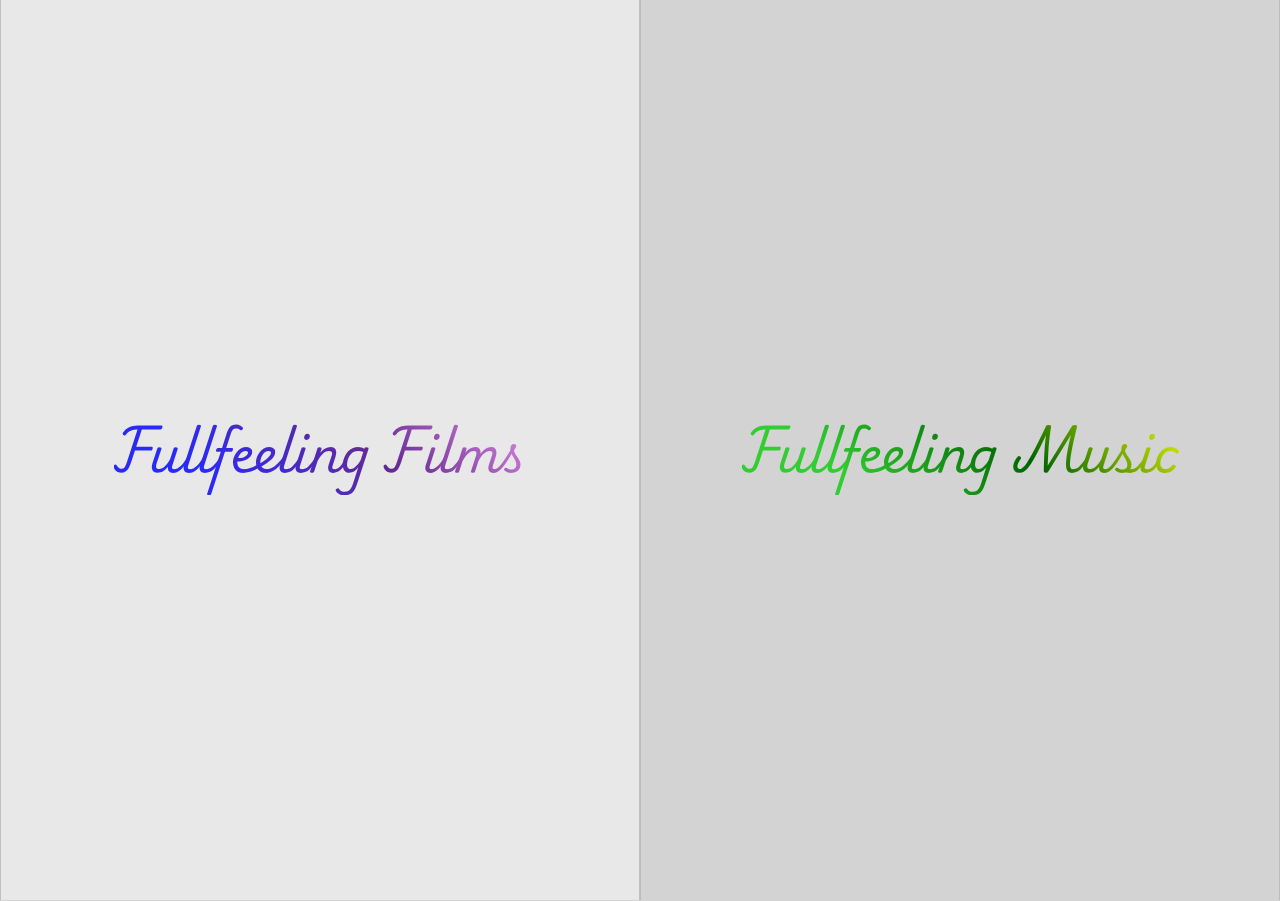
<file: index.html>
<!DOCTYPE html><html lang="en"><head>    <meta charset="UTF-8">    <meta name="viewport" content="width=device-width, initial-scale=1.0">    <title>Fullfeeling</title>    <link rel="stylesheet" href="static/css/styles2.css"></head><body>    <div class="container">        <div class="column">            <a href="/Films">                <div class="content">                    <h1 class="film-colors">Fullfeeling Films</h1>                </div>            </a>        </div>        <div class="column">            <a href="/Music">                <div class="content">                    <h1 class="music-colors">Fullfeeling Music</h1>                </div>            </a>        </div>    </div>    <script>        document.querySelectorAll('.column a').forEach(link => {            link.addEventListener('click', function (e) {                e.preventDefault(); // Prevent the default link behavior                // Fade out the entire page                document.body.classList.add('fade-out');                // Delay the navigation to allow the fade-out to complete                setTimeout(() => {                    window.location.href = this.href;                }, 500); // Match the delay to the CSS transition duration            });        });    </script></body></html>
</file>
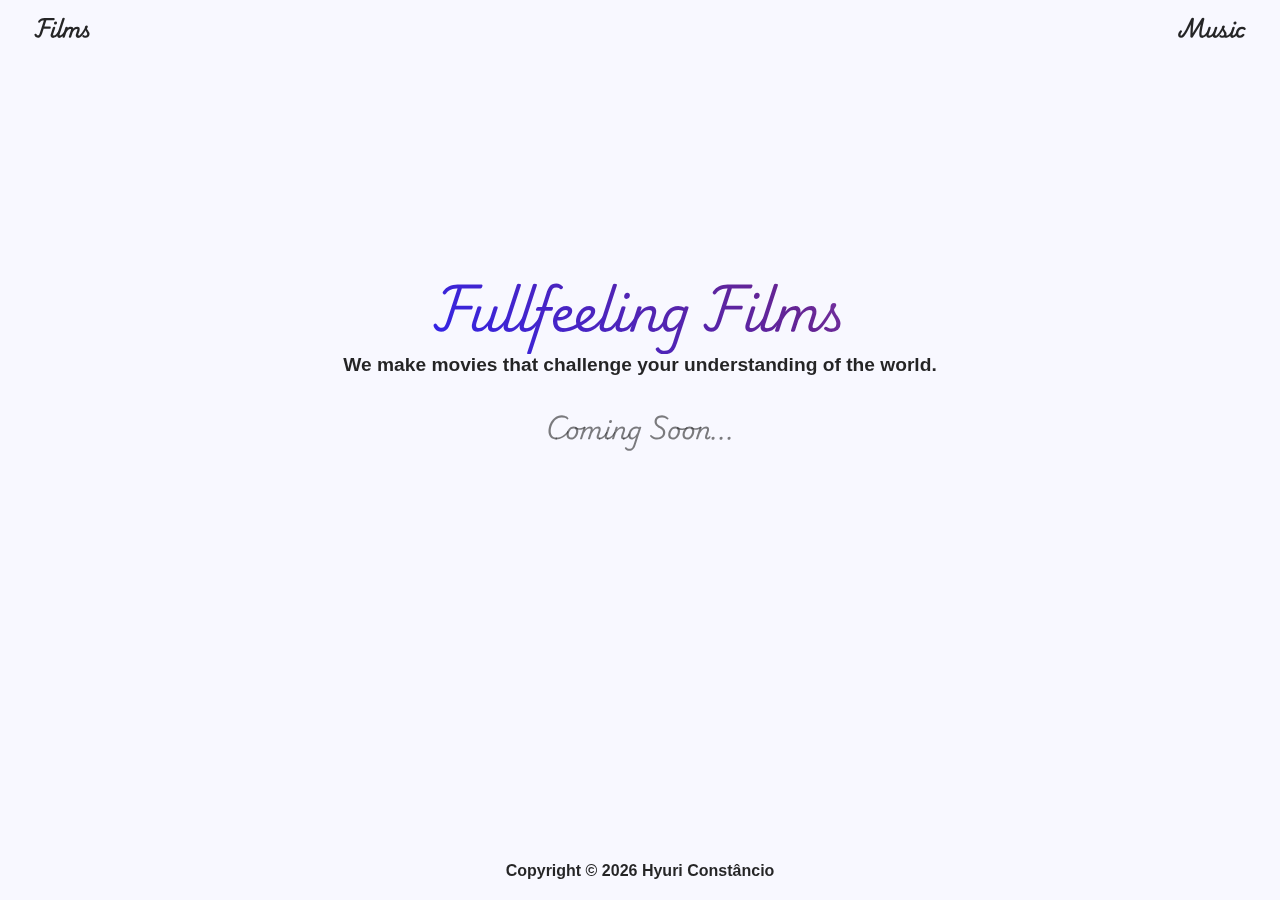
<file: Films/index.html>
<!DOCTYPE html><html lang="en"><head>    <meta charset="UTF-8">    <meta name="viewport" content="width=device-width, initial-scale=1.0">    <title>Fullfeeling Films</title>    <link rel="stylesheet" href="../static/css/styles.css"></head><body>    <header class="header">        <div class="container">            <nav class="menu">                <ul>                    <li><a href="/Films">Films</a></li>                    <li><a href="/Music">Music</a></li>                </ul>            </nav>        </div>    </header>    <div class="main-content">        <div class="container">            <img src="../static/images/logo.png" alt="Fullfeeling Films Logo" class="logo">            <h1 class="film-colors">Fullfeeling Films</h1>            <p class="tagline">We make movies that challenge your understanding of the world.</p>            <p class="coming-soon">Coming Soon...</p>        </div>    </div>    <footer>        <div class="container">            <a href="https://hyuri.co">Copyright © <span id="copyright-year"></span> Hyuri Constâncio</a>        </div>    </footer></body><script>    // Get the current year    const currentYear = new Date().getFullYear();    // Update the copyright year in the footer    document.getElementById('copyright-year').textContent = currentYear;</script></html>
</file>
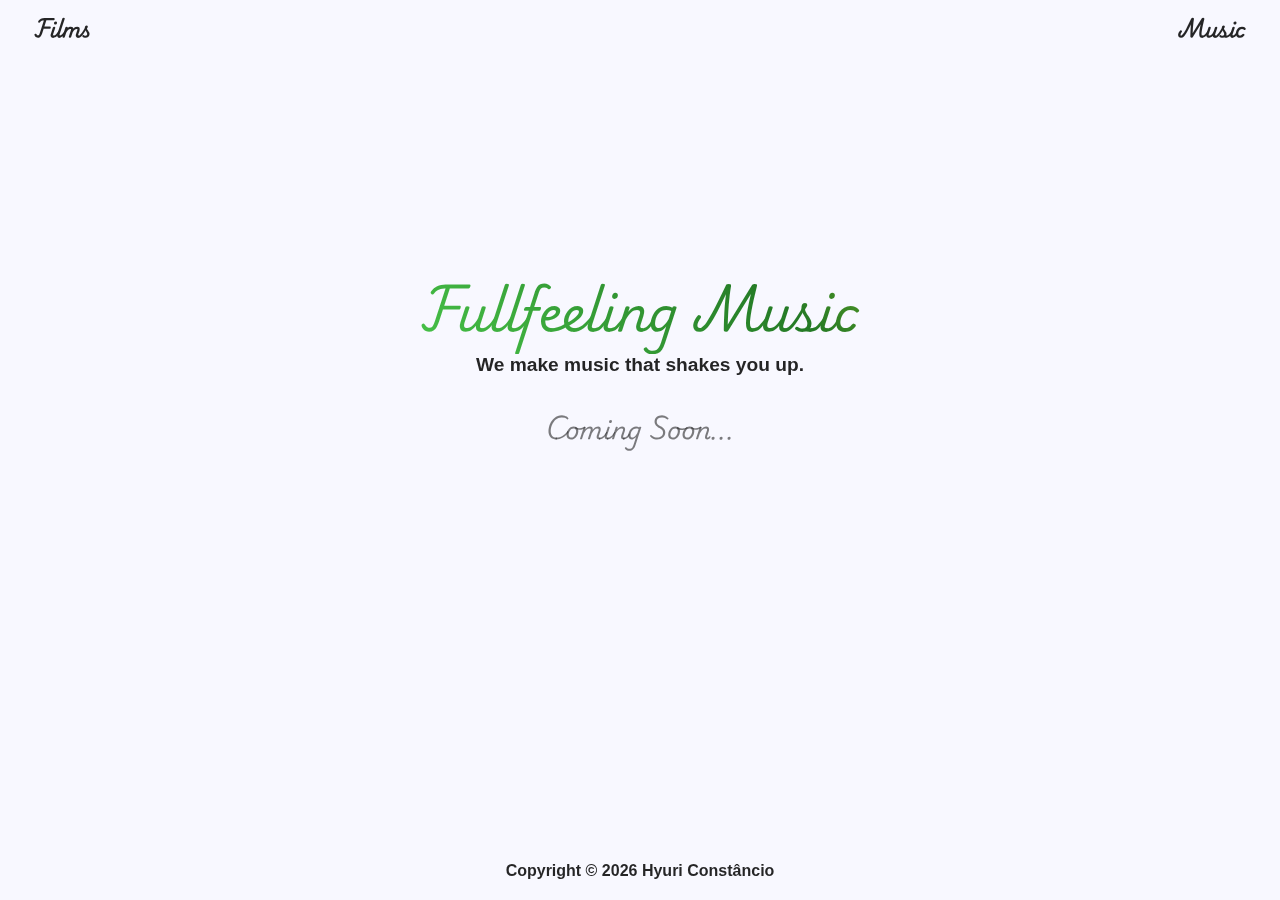
<file: Music/index.html>
<!DOCTYPE html><html lang="en"><head>    <meta charset="UTF-8">    <meta name="viewport" content="width=device-width, initial-scale=1.0">    <title>Fullfeeling Music</title>    <link rel="stylesheet" href="../static/css/styles.css"></head><body>    <header class="header">        <div class="container">            <nav class="menu">                <ul>                    <li><a href="/Films">Films</a></li>                    <li><a href="/Music">Music</a></li>                </ul>            </nav>        </div>    </header>    <div class="main-content">        <div class="container">            <img src="../static/images/logo.png" alt="Fullfeeling Music Logo" class="logo">            <h1 class="music-colors">Fullfeeling Music</h1>            <p class="tagline">We make music that shakes you up.</p>            <p class="coming-soon">Coming Soon...</p>        </div>    </div>    <footer>        <div class="container">            <a href="https://hyuri.co">Copyright © <span id="copyright-year"></span> Hyuri Constâncio</a>        </div>    </footer></body><script>    // Get the current year    const currentYear = new Date().getFullYear();    // Update the copyright year in the footer    document.getElementById('copyright-year').textContent = currentYear;</script></html>
</file>
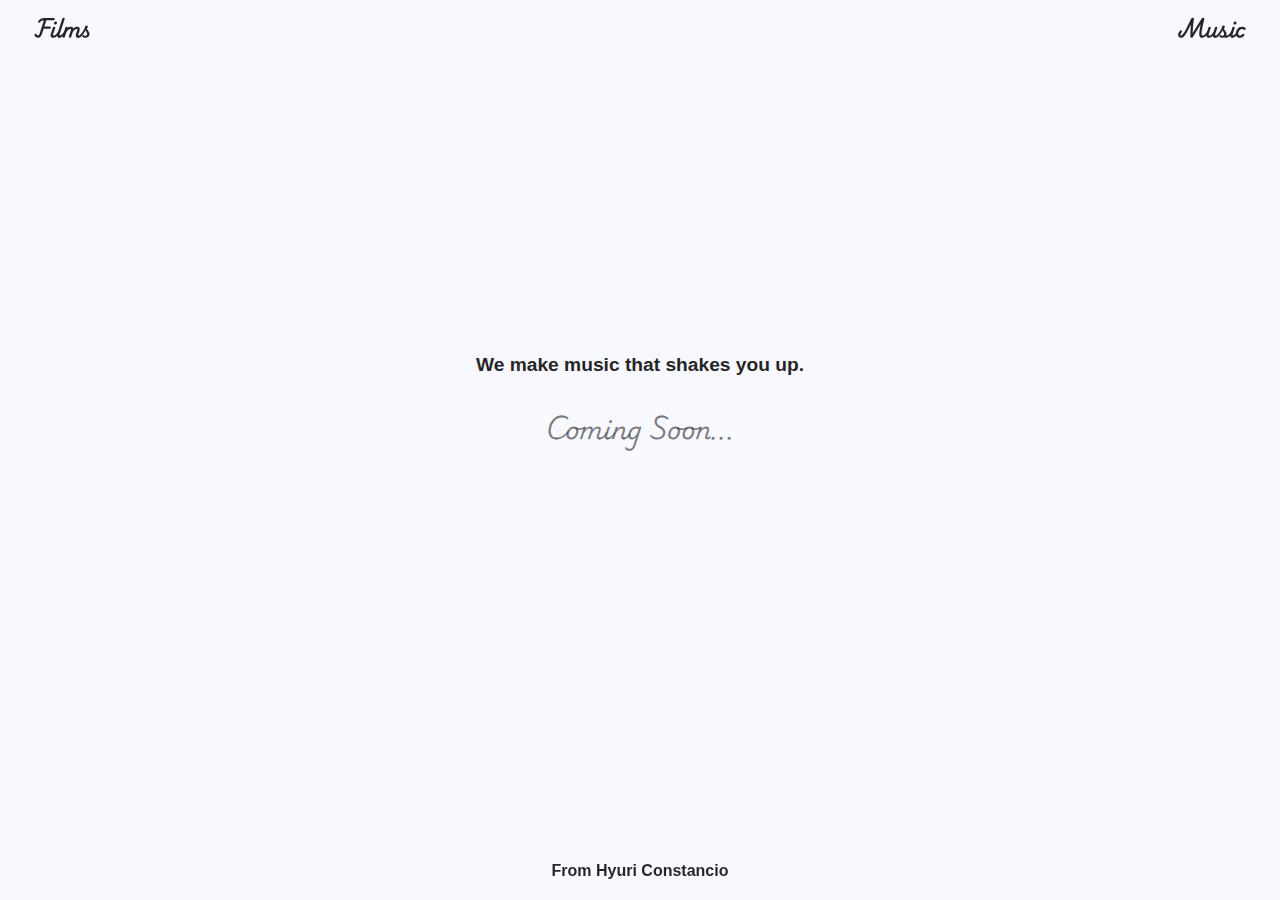
<file: music.html>
<!DOCTYPE html>
<html lang="en">
<head>
    <meta charset="UTF-8">
    <meta name="viewport" content="width=device-width, initial-scale=1.0">
    <title>Fullfeeling Music</title>
    <link rel="stylesheet" href="static/css/styles.css">
</head>
<body>
    <header class="header">
        <div class="container">
            <nav class="menu">
                <ul>
                    <li><a href="index.html">Films</a></li>
                    <li><a href="music.html">Music</a></li>
                </ul>
            </nav>
        </div>
    </header>
    <div class="main-content">
        <div class="container">
            <img src="static/images/logo.png" alt="Fullfeeling Music Logo" class="logo">
            <h1>Fullfeeling Music</h1>
            <p class="tagline">We make music that shakes you up.</p>
            <p class="coming-soon">Coming Soon...</p>
        </div>
    </div>
    <footer>
        <div class="container">
            <a href="https://hyuri.co">From Hyuri Constancio</a>
        </div>
    </footer>
</body>
</html>
</file>
<file: static/css/styles2.css>
/* Font face */@font-face {    font-family: 'Playwrite Norge';    src: url('../fonts/PlaywriteNO-Regular.ttf') format('truetype');    font-weight: normal;    font-style: normal;}/* General body styling */body, html {    height: 100%;    margin: 0;    overflow: hidden; /* Prevents scrollbars */    font-family: sans-serif;    background-color: lightgray; /* Ice white background color */    color: #000;    display: flex;    justify-content: center;    align-items: center;}/* Container styling */.container {    display: grid;    grid-template-columns: 1fr 1fr; /* Two equal columns */    width: 100vw; /* Full viewport width */    height: 100vh; /* Full viewport height */    gap: 0; /* No gap between columns */}/* Column styling */.column {    display: flex;    justify-content: center;    align-items: center;    box-sizing: border-box;    width: 100%;    height: 100%;;}.content:hover {    background-color: #eee;}a:hover,a:focus {    opacity: 0.8;    outline: none; /* Remove default focus outline */}.content {    width: 100%;    height: 100%;    display: flex;    justify-content: center;    align-items: center;    transition: background-color 0.3s ease;    border: 1px solid #bbb; /* Border for visual separation */}a {    text-decoration: none;    color: inherit;    width: 100%;    height: 100%;    display: flex;    justify-content: center;    align-items: center;    transition: opacity 0.5s ease; /* Added transition for opacity */}a.fade-out {    opacity: 0; /* Fade out to invisible */}body.fade-out {    opacity: 0;    transition: opacity 0.5s ease; /* Adjust timing as needed */}/* Heading styles */h1 {    font-family: 'Playwrite Norge', serif;    font-size: 3em;    margin: 10px 0;    font-weight: normal; /* Ensure the correct weight is used */    color: transparent;    animation: flicker 0.1s infinite alternate;}.film-colors {    background: linear-gradient(45deg, blue 23%, indigo, violet);    background-clip: text;}.music-colors {    background: linear-gradient(45deg, limegreen 23%, darkgreen, yellow);    background-clip: text;}@keyframes flicker {    0% {        opacity: 0.8;        font-size: 3em;    }    100% {        opacity: 1;        font-size: 3.005em;    }}
</file>
<file: static/css/styles.css>
@font-face {    font-family: 'Playwrite Norge';    src: url('../fonts/PlaywriteNO-Regular.ttf') format('truetype');    font-weight: normal;    font-style: normal;}@keyframes fade-in {    from {        opacity: 0;    }    to {        opacity: 1;    }}body {    font-family: sans-serif;    margin: 0;    background-color: #f8f8ff;    color: #000;    animation: fade-in 1s ease; /* Fade-in animation */}.header {    //background-color: #fff;    //box-shadow: 0 2px 4px rgba(0, 0, 0, 0.1);    position: fixed;    top: 0;    width: 100%;    z-index: 1000;}/* Menu styles */.menu {    margin: 0;    padding: 0;}.menu ul {    list-style-type: none;    display: flex;    justify-content: space-between; /* Distribute space between items */    padding: 0; /* Remove default padding */    margin: 0; /* Remove default margin */    width: 100%; /* Ensure the ul spans the full width */}.menu li {    /* margin: 0 10px; /* Remove this line */}.menu ul li:first-child {    margin-left: 0;}.menu ul li:last-child {    margin-right: 0;}.menu a {    display: block;    padding: 10px 15px;    text-decoration: none;    color: #000;    font-family: 'Playwrite Norge', Arial, sans-serif;    font-weight: bold;    font-size: 1.2em;}.menu a:hover {    color: #333;}.main-content {    margin-top: 80px;}.container {    //max-width: 800px;    //width: 90%;    //margin: 0 auto;    padding: 0 20px;    box-sizing: border-box;    text-align: center;    opacity: 85%;}.logo {    max-width: 150px;    margin-bottom: 20px;}/* Heading styles */h1 {    font-family: 'Playwrite Norge', serif;    font-size: 3em;    margin: 10px 0;    font-weight: normal; /* Ensure the correct weight is used */    //letter-spacing: -3px;    //background: linear-gradient(45deg, rgba(0, 0, 0, .9) 42%, red, orange, yellow, green, blue, indigo, violet, black 71%);    //-webkit-background-clip: text;    color: transparent;    animation: flicker 0.1s infinite alternate;}.film-colors {    background: linear-gradient(45deg, blue 23%, indigo, violet);    background-clip: text;}.music-colors {    background: linear-gradient(45deg, limegreen 23%, darkgreen, yellow);    background-clip: text;}@keyframes flicker {    0% {        opacity: 0.8;        font-size: 3em;    }    100% {        opacity: 1;        font-size: 3.005em;    }}/* Tagline styles */.tagline {    font-family: sans-serif; /* Fallback to preferred sans-serif */    font-size: 1.2em;    margin: -10px 0;    font-weight: bold; /* Adjust as needed */}.coming-soon {    color: rgba(0, 0, 0, 0.6);    margin-top: 40px;    font-family: 'Playwrite Norge', serif;    font-size: 1.5em;}footer {    //background-color: #fff;    //box-shadow: 0 -2px 4px rgba(0, 0, 0, 0.1);    padding: 20px 0;    text-align: center;    position: fixed;    bottom: 0;    width: 100%;    font-weight: bold;}footer a {    color: #000;    text-decoration: none;    &:hover {        text-decoration: underline;    }}
</file>
